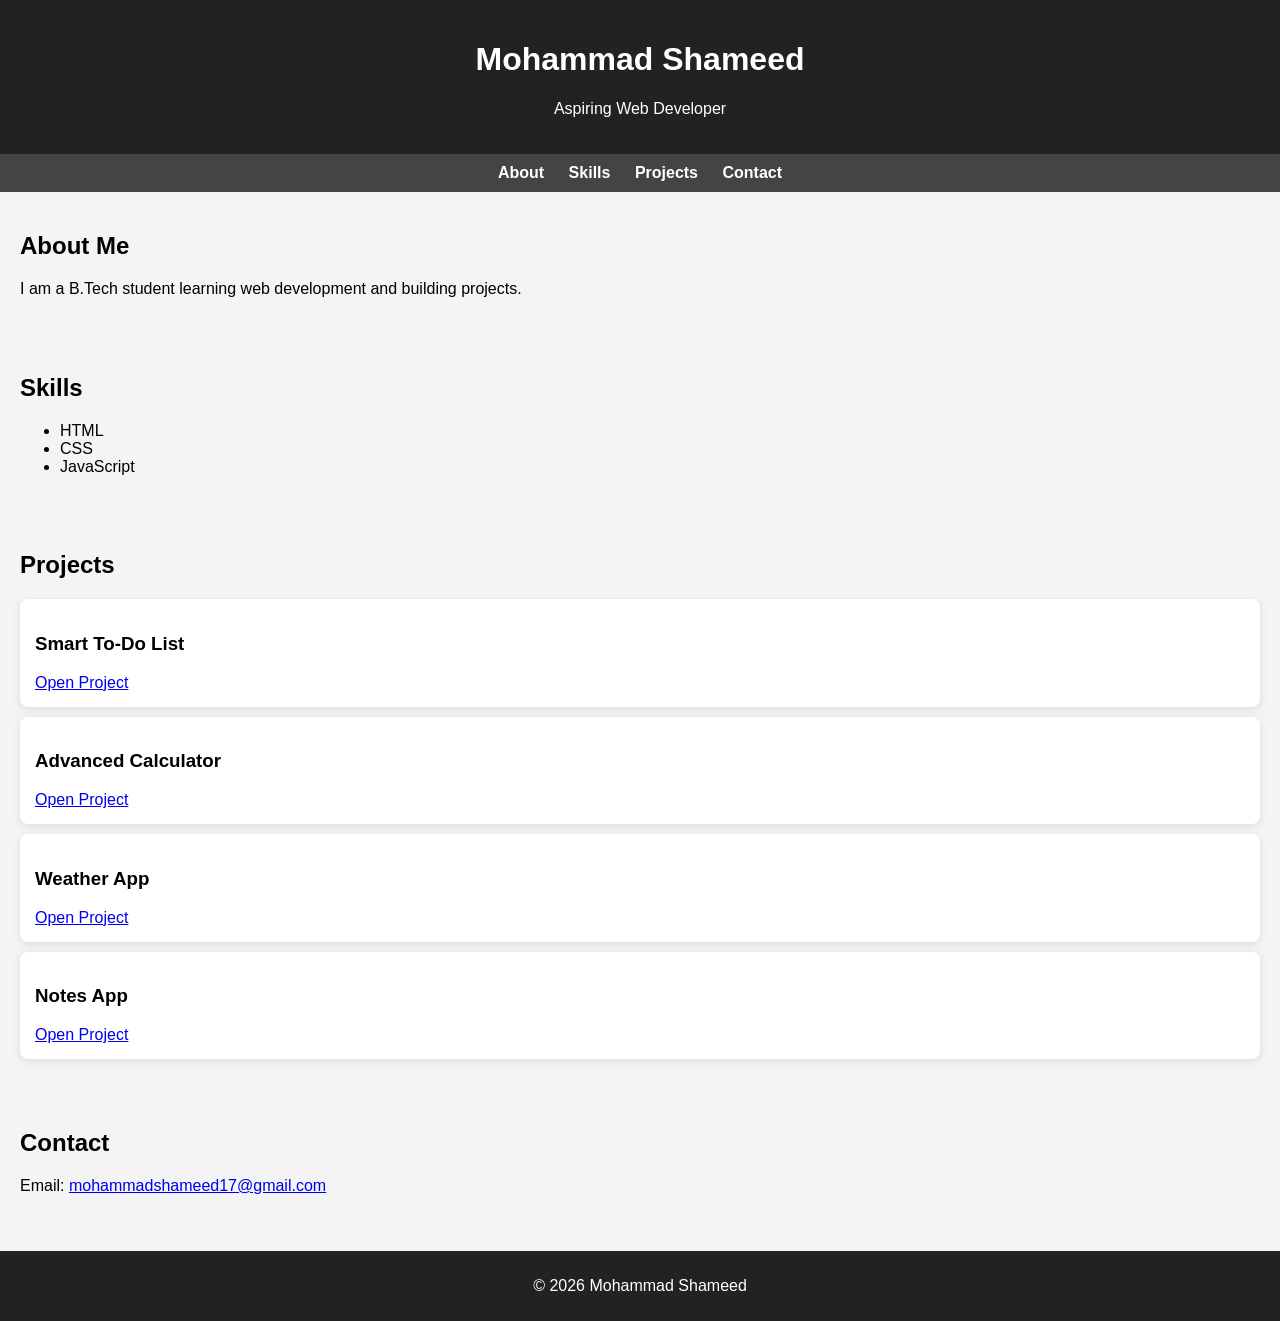
<file: index.html>
<!DOCTYPE html>
<html>
<head>
<title>My Portfolio</title>
<link rel="stylesheet" href="style.css">
</head>

<body>

<header>
<h1>Mohammad Shameed</h1>
<p>Aspiring Web Developer</p>
</header>

<nav>
<a href="#about">About</a>
<a href="#skills">Skills</a>
<a href="#projects">Projects</a>
<a href="#contact">Contact</a>
</nav>

<section id="about">
<h2>About Me</h2>
<p>I am a B.Tech student learning web development and building projects.</p>
</section>

<section id="skills">
<h2>Skills</h2>
<ul>
<li>HTML</li>
<li>CSS</li>
<li>JavaScript</li>
</ul>
</section>

<section id="projects">
<h2>Projects</h2>

<div class="project">
<h3>Smart To-Do List</h3>
<a href="smart todo-list/index.html">Open Project</a>
</div>

<div class="project">
<h3>Advanced Calculator</h3>
<a href="calculator/index.html">Open Project</a>
</div>

<div class="project">
<h3>Weather App</h3>
<a href="Weather App/index.html">Open Project</a>
</div>
 
<div class="project">
<h3>Notes App</h3>
<a href="Notes App/index.html">Open Project</a>
</div>

</section>

<section id="contact">
<h2>Contact</h2>
<p>Email: <a href="mailto:mohammadshameed17@gmail.com">mohammadshameed17@gmail.com</a></p>
</section>

<footer>
<p>© 2026 Mohammad Shameed</p>
</footer>

</body>
</html>
</file>
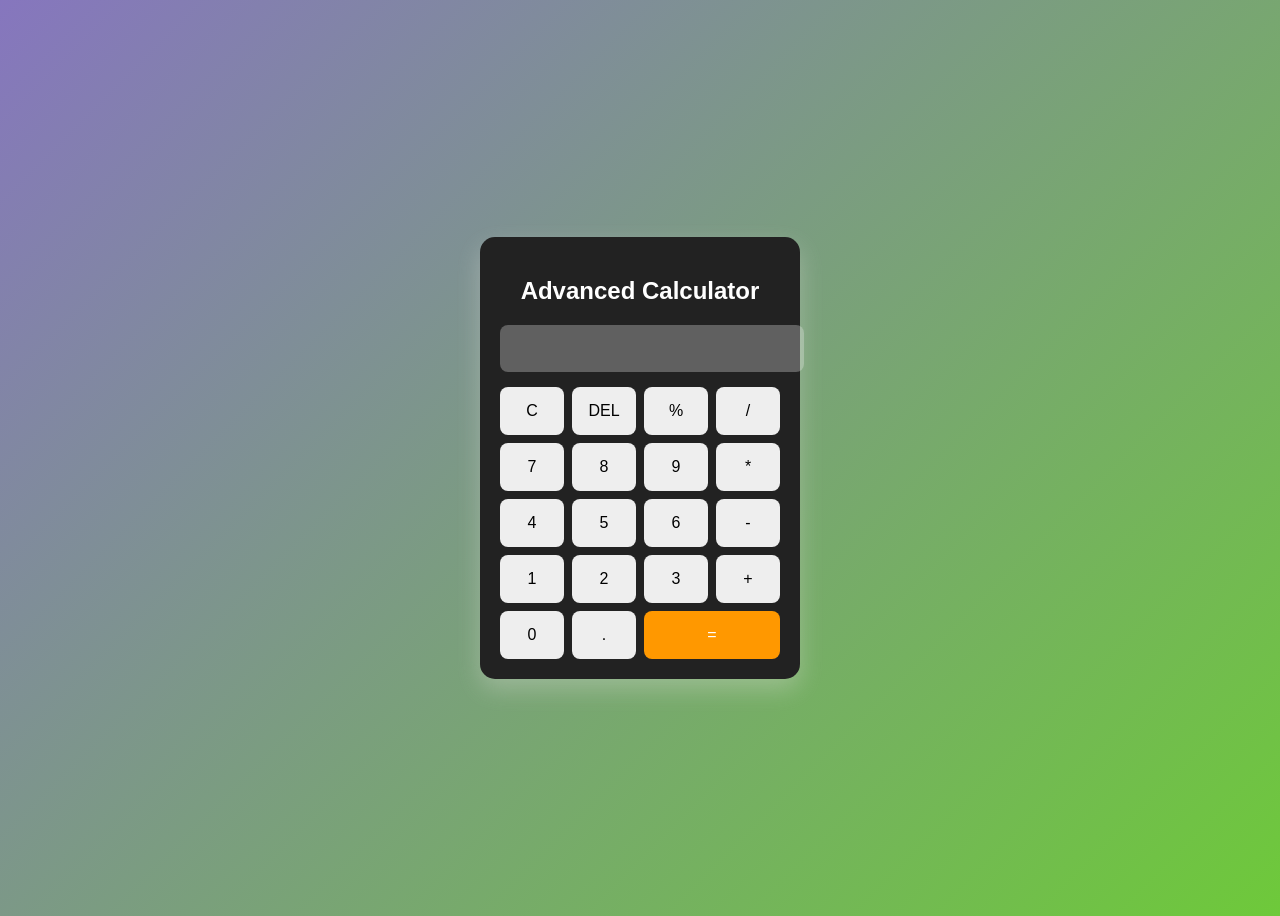
<file: calculator/index.html>
<!DOCTYPE html>
<html>
<head>
<title>Advanced Calculator</title>
<link rel="stylesheet" href="style.css">
</head>

<body>

<div class="calculator">

<h2>Advanced Calculator</h2>

<input type="text" id="display" disabled>

<div class="buttons">

<button onclick="clearDisplay()">C</button>
<button onclick="deleteLast()">DEL</button>
<button onclick="append('%')">%</button>
<button onclick="append('/')">/</button>

<button onclick="append('7')">7</button>
<button onclick="append('8')">8</button>
<button onclick="append('9')">9</button>
<button onclick="append('*')">*</button>

<button onclick="append('4')">4</button>
<button onclick="append('5')">5</button>
<button onclick="append('6')">6</button>
<button onclick="append('-')">-</button>

<button onclick="append('1')">1</button>
<button onclick="append('2')">2</button>
<button onclick="append('3')">3</button>
<button onclick="append('+')">+</button>

<button onclick="append('0')">0</button>
<button onclick="append('.')">.</button>
<button class="equal" onclick="calculate()">=</button>

</div>

</div>

<script src="script.js"></script>

</body>
</html>
</file>
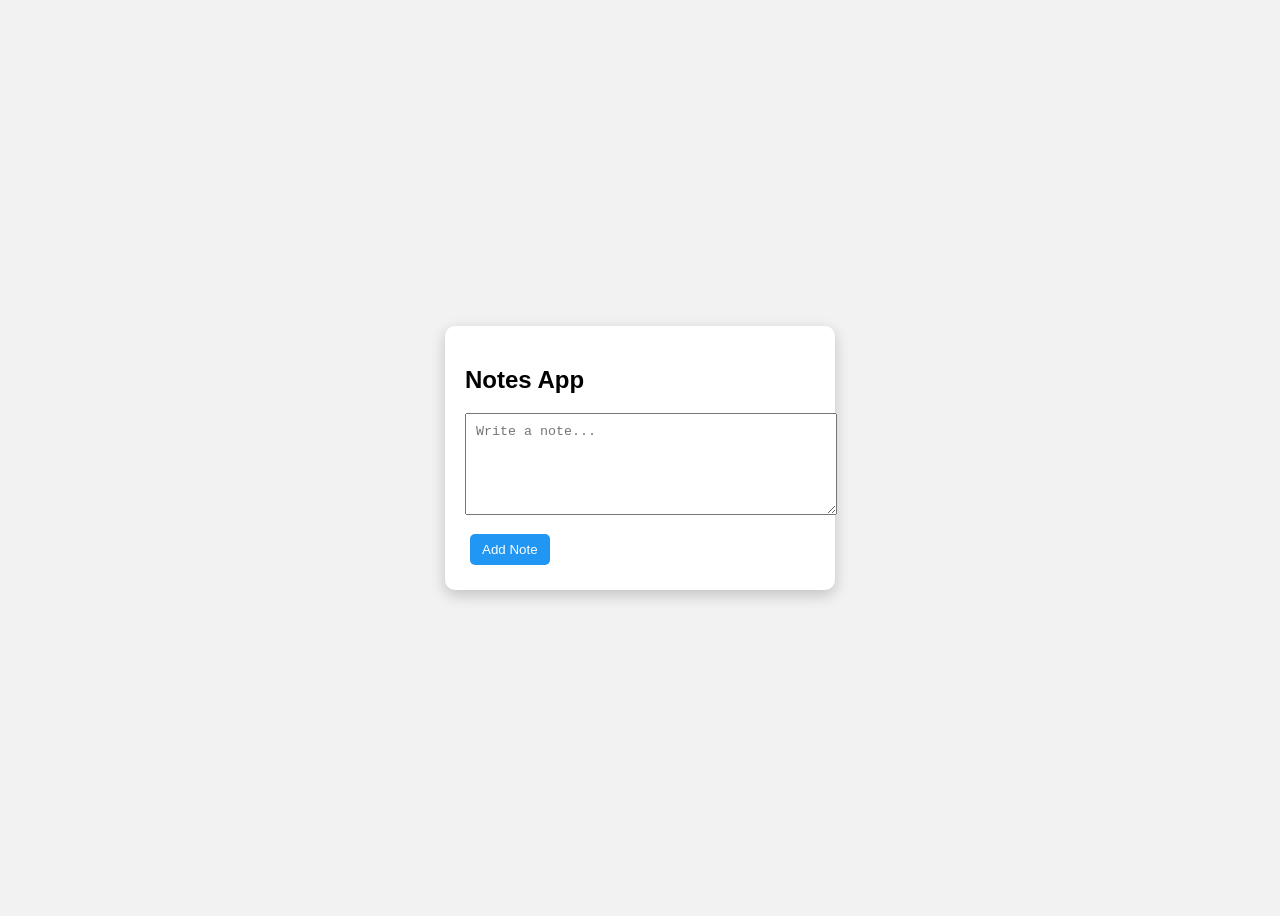
<file: Notes App/index.html>
<!DOCTYPE html>
<html>
<head>
<title>Notes App</title>
<link rel="stylesheet" href="style.css">
</head>

<body>

<div class="container">

<h2>Notes App</h2>

<textarea id="noteInput" placeholder="Write a note..."></textarea>

<button onclick="addNote()">Add Note</button>

<div id="notesContainer"></div>

</div>

<script src="script.js"></script>

</body>
</html>
</file>
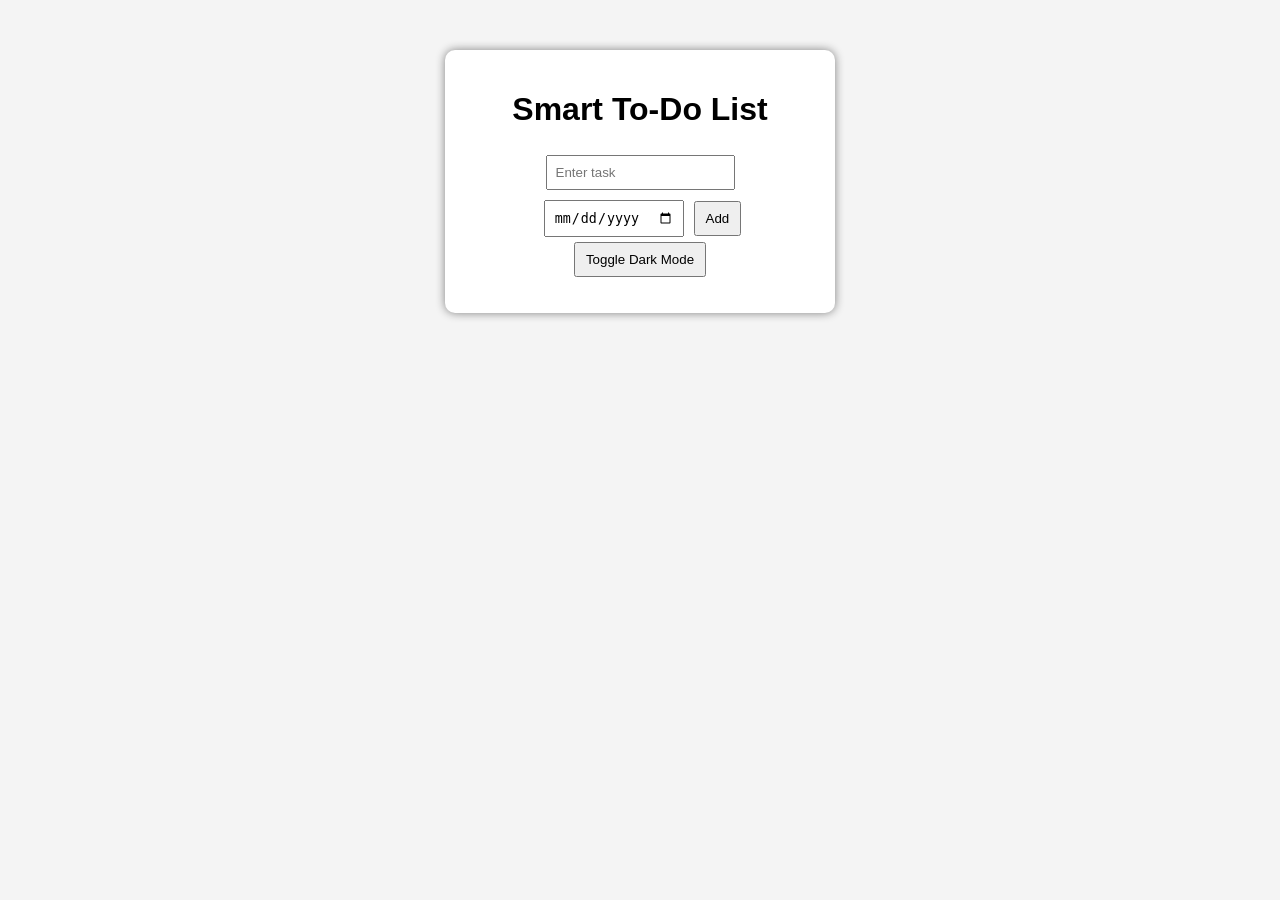
<file: smart todo-list/index.html>
<!DOCTYPE html>
<html>
<head>
<title>Smart To-Do List</title>
<link rel="stylesheet" href="style.css">
</head>

<body>

<div class="container">

<h1>Smart To-Do List</h1>

<div class="input-section">
<input type="text" id="taskInput" placeholder="Enter task">
<input type="date" id="dueDate">
<button onclick="addTask()">Add</button>
</div>

<button onclick="toggleDarkMode()">Toggle Dark Mode</button>

<ul id="taskList"></ul>

</div>

<script src="script.js"></script>

</body>
</html>
</file>
<file: style.css>
body{
font-family:Arial;
margin:0;
background:#f4f4f4;
}

header{
background:#222;
color:white;
text-align:center;
padding:20px;
}

nav{
background:#444;
text-align:center;
padding:10px;
}

nav a{
color:white;
margin:10px;
text-decoration:none;
font-weight:bold;
}

section{
padding:20px;
}

.project{
background:white;
padding:15px;
margin:10px 0;
border-radius:8px;
box-shadow:0 2px 8px rgba(0,0,0,0.1);
}

footer{
background:#222;
color:white;
text-align:center;
padding:10px;
margin-top:20px;
}
</file>
<file: calculator/style.css>
body{
font-family:Arial;
background:linear-gradient(135deg,#8676be,#6ec93a);
display:flex;
justify-content:center;
align-items:center;
height:100vh;
}

.calculator{
background:#222;
padding:20px;
border-radius:15px;
width:280px;
text-align:center;
box-shadow:0 10px 25px rgba(238, 231, 231, 0.3);
}

h2{
color:white;
}

#display{
width:100%;
padding:12px;
font-size:20px;
margin-bottom:15px;
border:none;
border-radius:8px;
text-align:right;
}

.buttons{
display:grid;
grid-template-columns:repeat(4,1fr);
gap:8px;
}

button{
padding:15px;
font-size:16px;
border:none;
border-radius:8px;
cursor:pointer;
background:#eee;
}

button:hover{
background:#ddd;
}

.equal{
grid-column:span 2;
background:#ff9800;
color:white;
}

.equal:hover{
background:#e68900;
}
</file>
<file: Notes App/style.css>
body{
font-family:Arial;
background:#f2f2f2;
display:flex;
justify-content:center;
align-items:center;
height:100vh;
}

.container{
background:white;
padding:20px;
width:350px;
border-radius:10px;
box-shadow:0 5px 15px rgba(0,0,0,0.2);
}

textarea{
width:100%;
height:80px;
padding:10px;
margin-bottom:10px;
}

button{
padding:8px 12px;
margin:5px;
border:none;
background:#2196f3;
color:white;
border-radius:5px;
cursor:pointer;
}

.note{
background:#eee;
padding:10px;
margin-top:10px;
border-radius:5px;
}

.actions{
margin-top:5px;
}

.delete{
background:red;
}

.edit{
background:green;
}
</file>
<file: smart todo-list/style.css>
body{
font-family:Arial;
background:#f4f4f4;
display:flex;
justify-content:center;
margin-top:50px;
}

.container{
background:white;
padding:20px;
width:350px;
border-radius:10px;
box-shadow:0 0 10px gray;
text-align:center;
}

input{
padding:8px;
margin:5px;
}

button{
padding:8px 10px;
cursor:pointer;
}

ul{
list-style:none;
padding:0;
}

li{
background:#eee;
margin:10px 0;
padding:10px;
display:flex;
justify-content:space-between;
border-radius:5px;
}

.completed{
text-decoration:line-through;
color:gray;
}

.dark{
background:#222;
color:white;
}

.dark .container{
background:#333;
}

.dark li{
background:#555;
}
</file>
